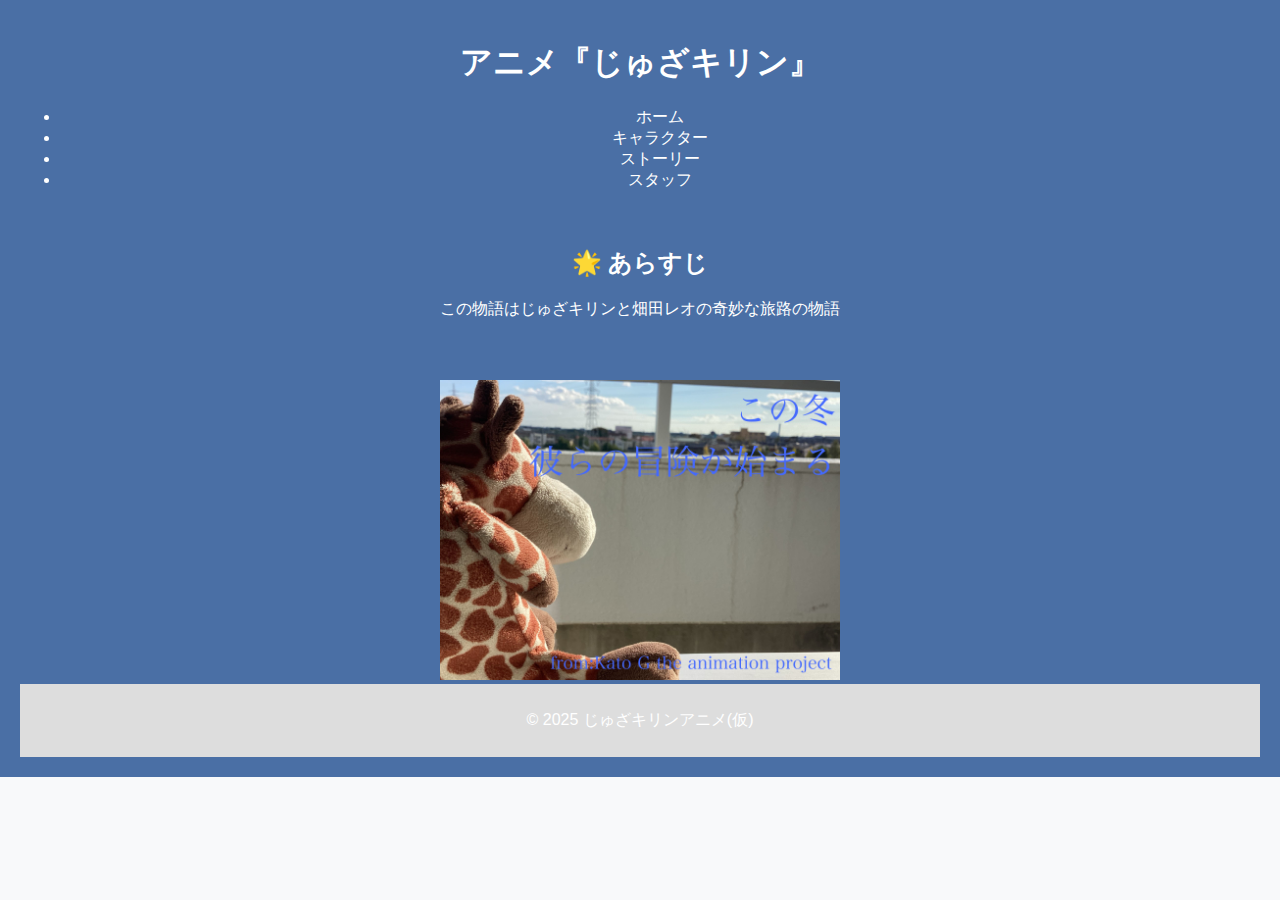
<file: index.html>
<!DOCTYPE html>
<html lang="ja">
<head>
  <meta charset="UTF-8">
  <title>じゅざキリンアニメ(仮)公式サイト</title>
  <link rel="stylesheet" href="style.css">
</head>
<body>
  <header>
    <h1>アニメ『じゅざキリン』</h1>
   <nav class="main-nav">
  <ul>
    <li><a href="index.html">ホーム</a></li>
    <li><a href="character.html">キャラクター</a></li>
    <li><a href="story.html">ストーリー</a></li>
    <li><a href="staff.html">スタッフ</a></li>
  </ul>
</nav>

  <main>
    <section>
      <h2>🌟 あらすじ</h2>
      <p>この物語はじゅざキリンと畑田レオの奇妙な旅路の物語</p>
    </section>

    <section>
    
    
    </section>
  </main>
<img src="images/katoG anime peg.jpg" alt="じゅざキリン" width="400">
  <footer>
    <p>© 2025 じゅざキリンアニメ(仮)</p>
  </footer>
</body>
</html>
</file>
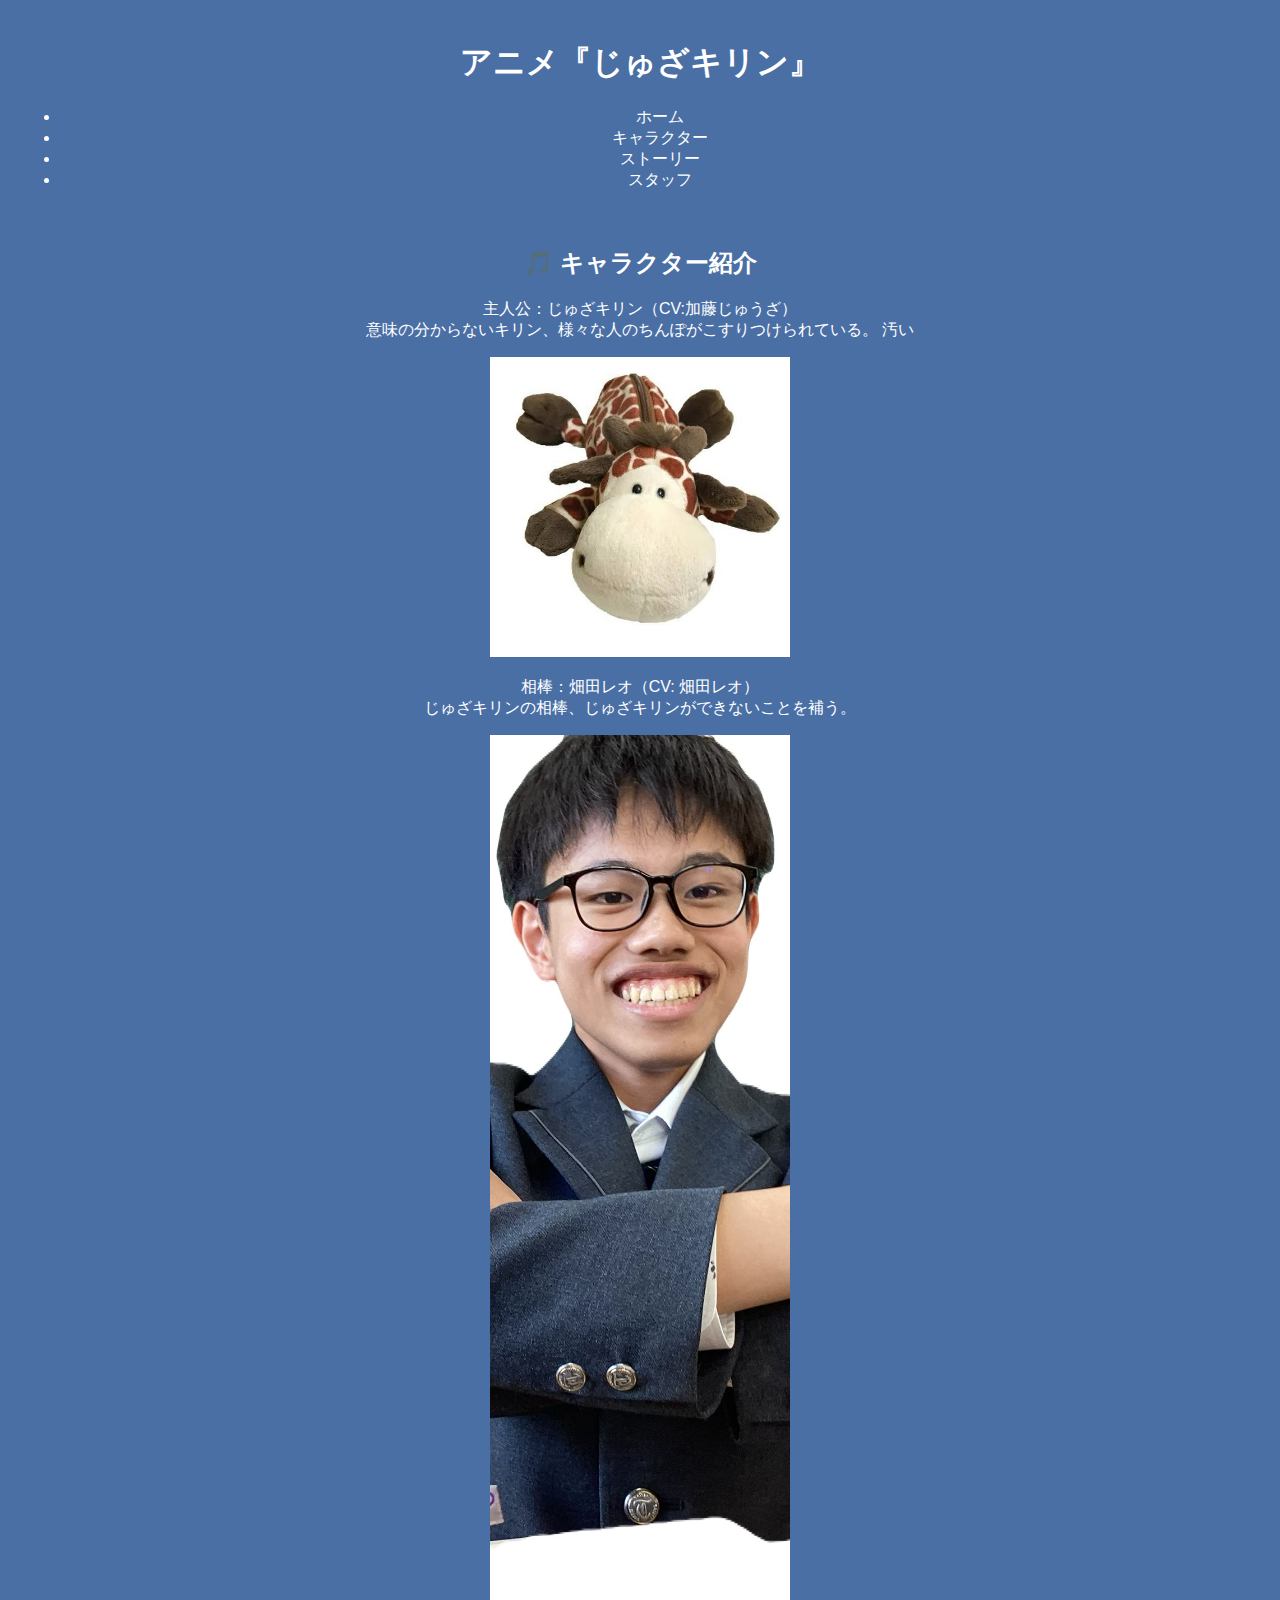
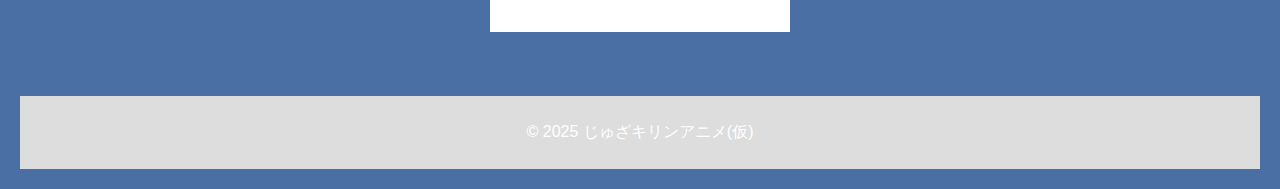
<file: character.html>
<!DOCTYPE html>
<html lang="ja">
<head>
  <meta charset="UTF-8">
  <title>じゅざキリンアニメ(仮)公式サイト</title>
  <link rel="stylesheet" href="style.css">
</head>
<body>
  <header>
    <h1>アニメ『じゅざキリン』</h1>
   <nav class="main-nav">
  <ul>
    <li><a href="index.html">ホーム</a></li>
    <li><a href="character.html">キャラクター</a></li>
    <li><a href="story.html">ストーリー</a></li>
    <li><a href="staff.html">スタッフ</a></li>
  </ul>
</nav>

  <main>
  <section>
    <h2>🎵 キャラクター紹介</h2>
    <p>主人公：じゅざキリン（CV:加藤じゅうざ）<br>
       意味の分からないキリン、様々な人のちんぽがこすりつけられている。
    汚い</p>
     <img src="images/juzakirinn.jpg" alt="じゅざキリン" width="300">

    <p>相棒：畑田レオ（CV: 畑田レオ）<br>
       じゅざキリンの相棒、じゅざキリンができないことを補う。</p>
       <img src="images/dahhuru.jpg" alt="畑田レオ" width="300">
  </section>
</main>

  <footer>
    <p>© 2025 じゅざキリンアニメ(仮)</p>
  </footer>
</body>
</html>
</file>
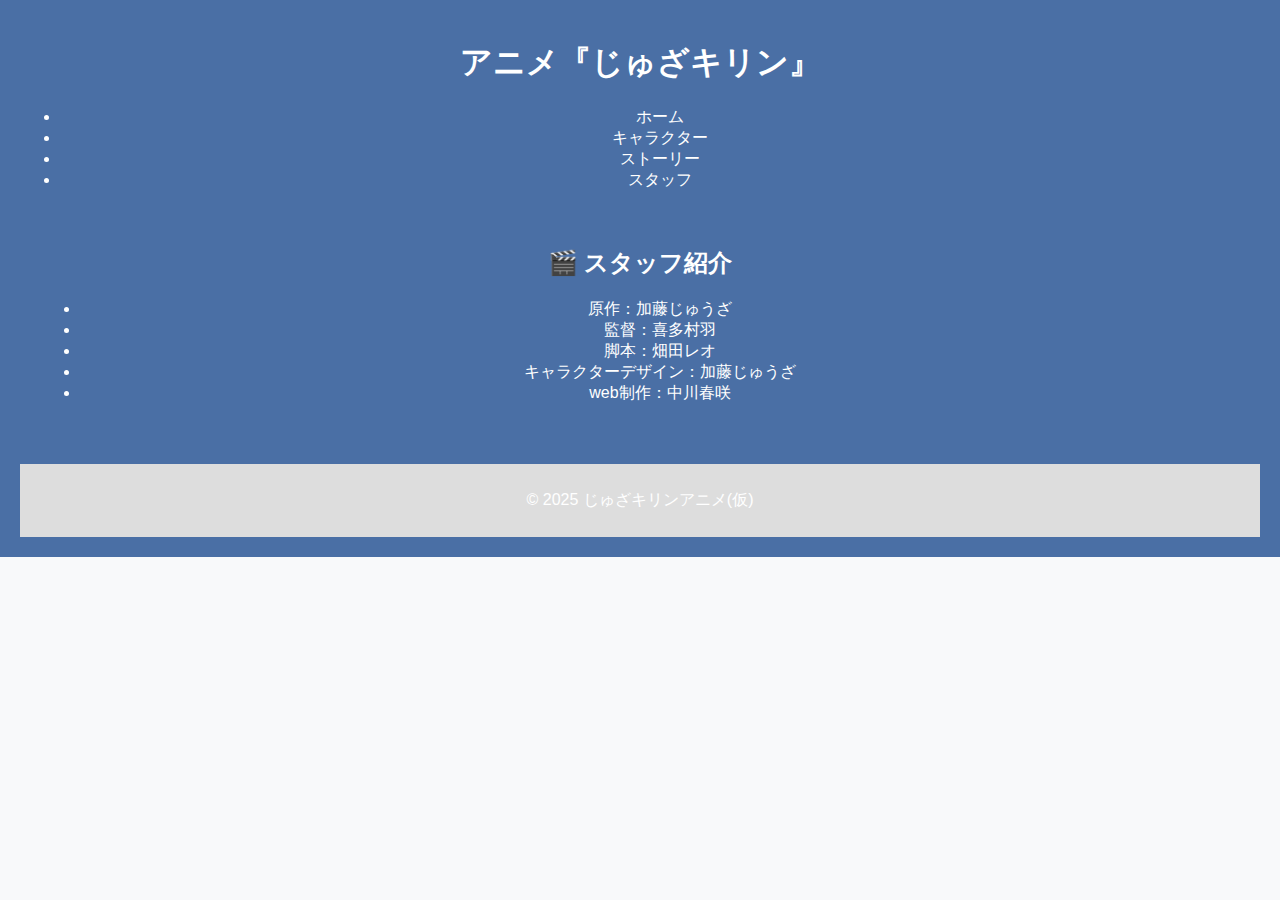
<file: staff.html>
<!DOCTYPE html>
<html lang="ja">
<head>
  <meta charset="UTF-8">
  <title>じゅざキリンアニメ(仮)公式サイト</title>
  <link rel="stylesheet" href="style.css">
</head>
<body>
  <header>
    <h1>アニメ『じゅざキリン』</h1>
   <nav class="main-nav">
  <ul>
    <li><a href="index.html">ホーム</a></li>
    <li><a href="character.html">キャラクター</a></li>
    <li><a href="story.html">ストーリー</a></li>
    <li><a href="staff.html">スタッフ</a></li>
  </ul>
</nav>

 <main>
  <section>
    <h2>🎬 スタッフ紹介</h2>
    <ul>
      <li>原作：加藤じゅうざ</li>
      <li>監督：喜多村羽</li>
      <li>脚本：畑田レオ</li>
      <li>キャラクターデザイン：加藤じゅうざ</li>
      <li>web制作：中川春咲</li>
    </ul>
  </section>
</main>
  <footer>
    <p>© 2025 じゅざキリンアニメ(仮)</p>
  </footer>
</body>
</html>
</file>
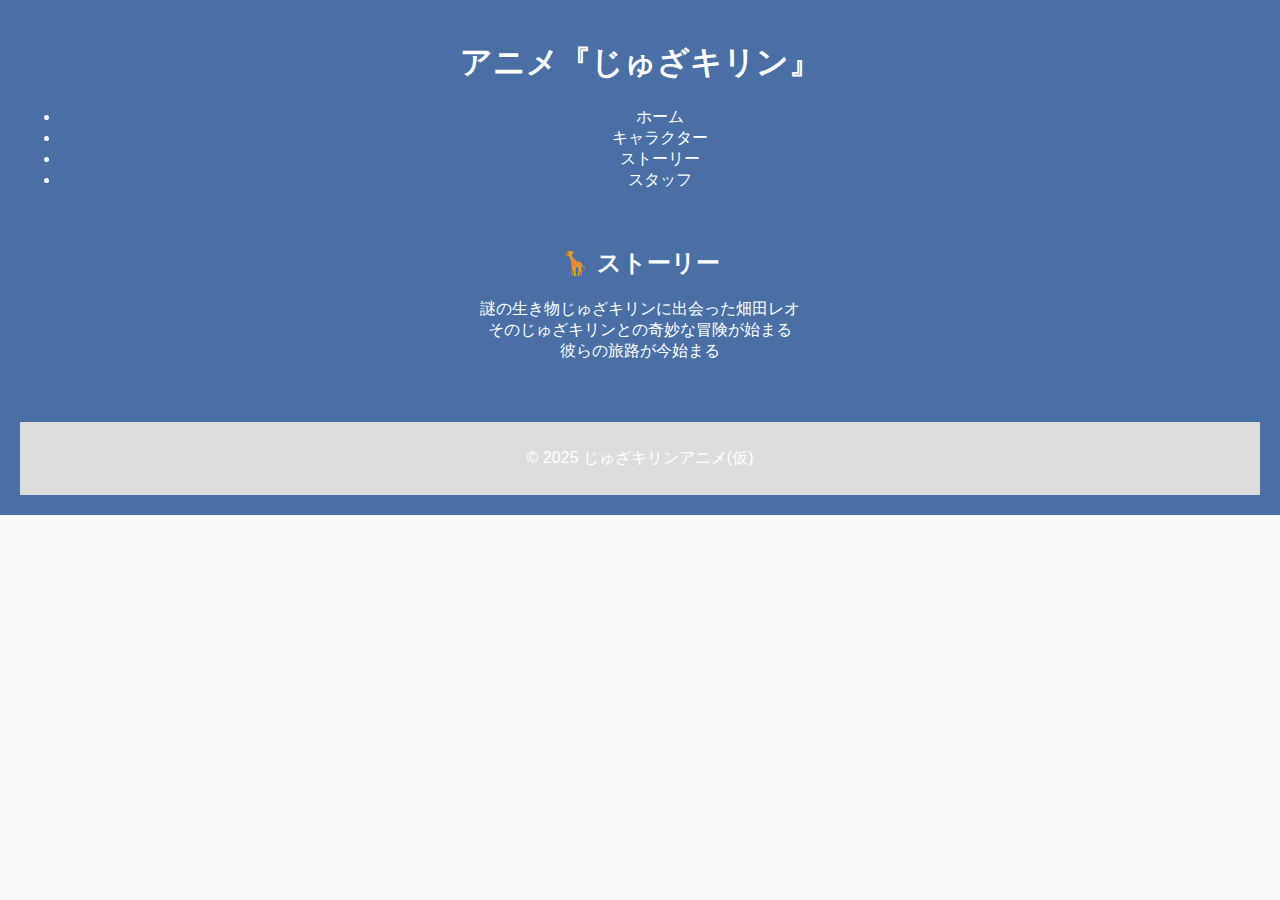
<file: story.html>
<!DOCTYPE html>
<html lang="ja">
<head>
  <meta charset="UTF-8">
  <title>じゅざキリンアニメ(仮)公式サイト</title>
  <link rel="stylesheet" href="style.css">
</head>
<body>
  <header>
    <h1>アニメ『じゅざキリン』</h1>
   <nav class="main-nav">
  <ul>
    <li><a href="index.html">ホーム</a></li>
    <li><a href="character.html">キャラクター</a></li>
    <li><a href="story.html">ストーリー</a></li>
    <li><a href="staff.html">スタッフ</a></li>
  </ul>
</nav>

<main>
  <section>
    <h2>🦒 ストーリー</h2>
    <p>
      謎の生き物じゅざキリンに出会った畑田レオ<br>
      そのじゅざキリンとの奇妙な冒険が始まる<br>
      彼らの旅路が今始まる
    </p>
  </section>
</main>

  <footer>
    <p>© 2025 じゅざキリンアニメ(仮)</p>
  </footer>
</body>
</html>
</file>
<file: style.css>
body {
  font-family: "Hiragino Maru Gothic ProN", sans-serif;
  background-color: #f8f9fa;
  color: #333;
  margin: 0;
  padding: 0;
}

header {
  background-color: #4a6fa5;
  color: white;
  padding: 20px;
  text-align: center;
}

nav a {
  color: white;
  margin: 0 10px;
  text-decoration: none;
}

nav a:hover {
  text-decoration: underline;
}

main {
  padding: 20px;
}

section {
  margin-bottom: 40px;
}

footer {
  background-color: #ddd;
  text-align: center;
  padding: 10px;
}
</file>
